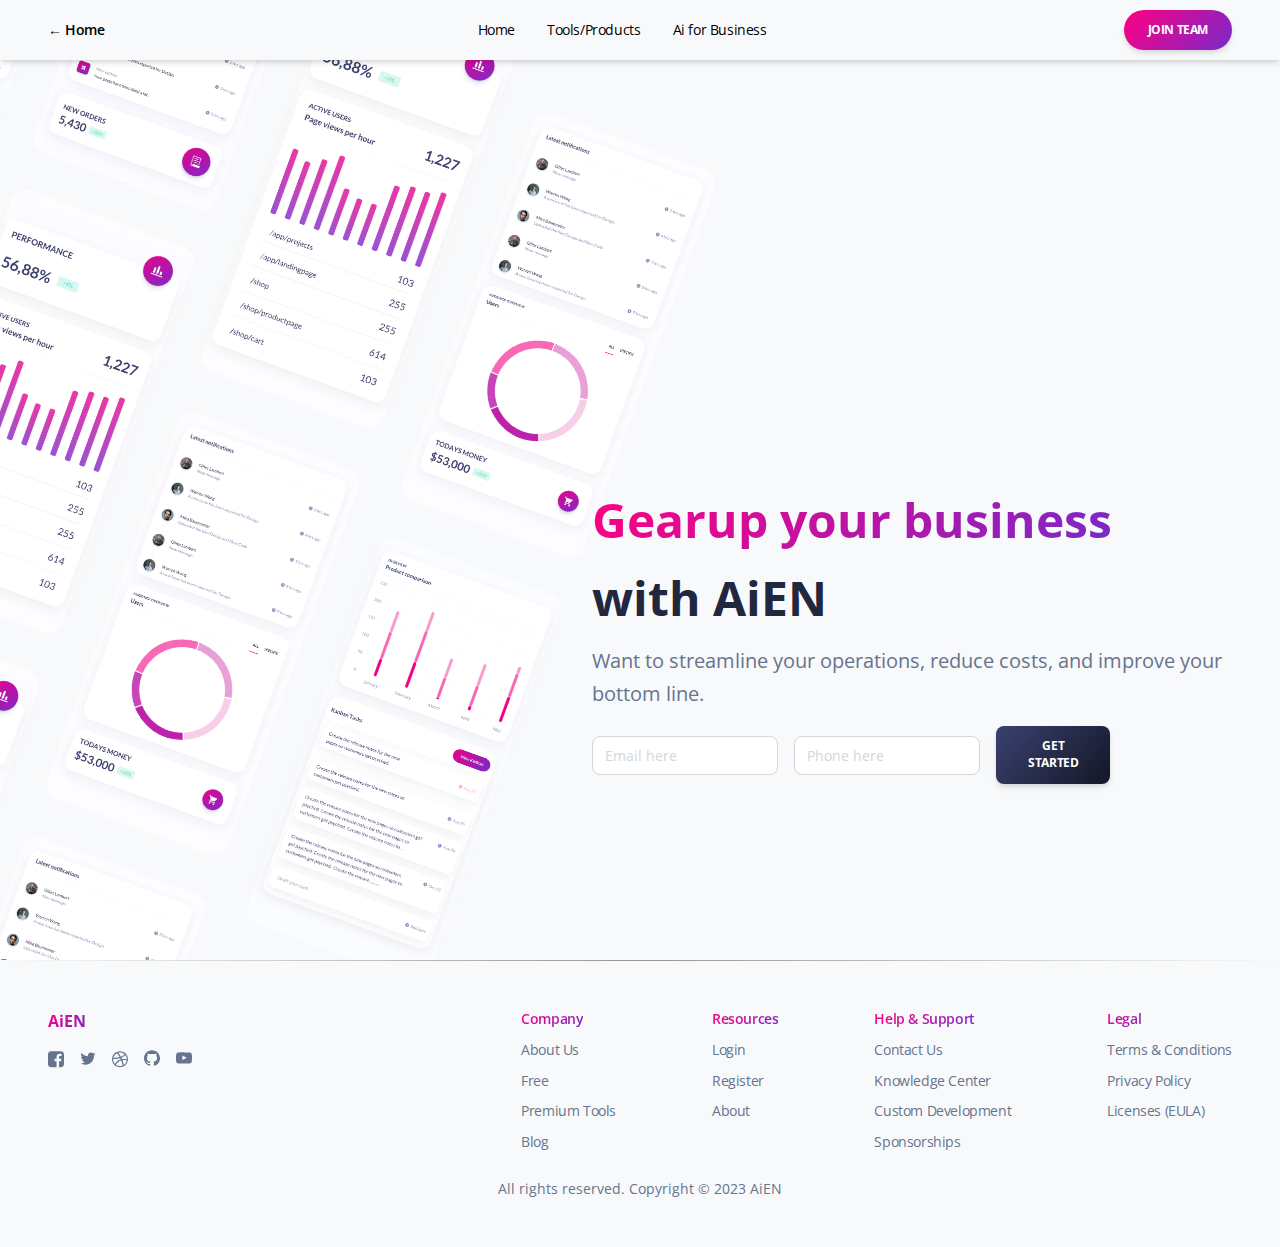
<file: business.html>
<!DOCTYPE html>
<html lang="en">
  <head>
    <title>Ai for Business - AiEN</title>
    <meta property="og:title" content="ComingSoon - Soft UI Pro" />
    <meta name="viewport" content="width=device-width, initial-scale=1.0" />
    <meta charset="utf-8" />
    <meta property="twitter:card" content="summary_large_image" />

    <!-- Favicons -->
    <link href="static/playground_assets/logo.ico" rel="icon">
    <link href="static/playground_assets/logo.ico" rel="apple-touch-icon">

    <style data-tag="reset-style-sheet">
      html {  line-height: 1.15;}body {  margin: 0;}* {  box-sizing: border-box;  border-width: 0;  border-style: solid;}p,li,ul,pre,div,h1,h2,h3,h4,h5,h6,figure,blockquote,figcaption {  margin: 0;  padding: 0;}button {  background-color: transparent;}button,input,optgroup,select,textarea {  font-family: inherit;  font-size: 100%;  line-height: 1.15;  margin: 0;}button,select {  text-transform: none;}button,[type="button"],[type="reset"],[type="submit"] {  -webkit-appearance: button;}button::-moz-focus-inner,[type="button"]::-moz-focus-inner,[type="reset"]::-moz-focus-inner,[type="submit"]::-moz-focus-inner {  border-style: none;  padding: 0;}button:-moz-focus,[type="button"]:-moz-focus,[type="reset"]:-moz-focus,[type="submit"]:-moz-focus {  outline: 1px dotted ButtonText;}a {  color: inherit;  text-decoration: inherit;}input {  padding: 2px 4px;}img {  display: block;}html { scroll-behavior: smooth  }
    </style>
    <style data-tag="default-style-sheet">
      html {
        font-family: Open Sans;
        font-size: 1rem;
      }

      body {
        font-weight: 400;
        font-style:normal;
        text-decoration: none;
        text-transform: none;
        letter-spacing: normal;
        line-height: 1.625;
        color: var(--dl-color-secondary-400);
        background-color: var(--dl-color-gray-white);

      }
    </style>
    <link
      rel="stylesheet"
      href="https://fonts.googleapis.com/css2?family=Open+Sans:ital,wght@0,300;0,400;0,600;0,700;0,800;1,300;1,400;1,600;1,700;1,800&amp;display=swap"
      data-tag="font"
    />
    <style>
      html * {
          -webkit-font-smoothing: antialiased;
      }
      input::placeholder, textarea::placeholder {
         color: #d2d6da;
      }
    </style>
    <link rel="stylesheet" href="static/style.css" />
  </head>
  <body>
    <div>
      <link href="static/profile.css" rel="stylesheet" />
      <link href="static/coming-soon.css" rel="stylesheet" />   

      <div class="coming-soon-container">
        <div class="header-full-header">
          <nav class="header-full-nav">
            <div class="header-full-container">
              <a href="index" class="header-full-navlink Large">
                ← Home
              </a>
              <div class="header-full-menu">
                <a href="index" class="header-full-navlink1 Large">Home</a>
                <a href="#" class="header-full-navlink2 Large">
                  Tools/Products
                </a>
                <a href="business" class="header-full-navlink3 Large">
                  Ai for Business
                </a>
              </div>
              <div class="header-full-container1">
                <div class="header-full-container2">
                  <div class="primary-pink-button-container">
                    <a href="join">
                    <button
                      class="primary-pink-button-button button ButtonSmall"
                    >
                      <span>Join  Team</span>
                    </button>
                    </a>
                  </div>
                </div>
                <img
                alt="image"
                src="static/playground_assets/blogo.png"
                class="header-full-icon"
              />
                <!--<svg viewBox="0 0 1024 1024" class="header-full-icon">
                  <path
                    d="M128 256h768v86h-768v-86zM128 554v-84h768v84h-768zM128 768v-86h768v86h-768z"
                  ></path>
                </svg>-->
              </div>
            </div>
          </nav>

        </div>

        <div class="coming-soon-container1">
          <div class="coming-soon-main">
            <div class="coming-soon-container2">
              <h1 class="coming-soon-text HeadingOne">Gearup your business</h1>
              <h1 class="coming-soon-text1">with AiEN</h1>
              <p class="coming-soon-text2 Lead">
                <span class="coming-soon-text3">
                  Want to streamline your operations, reduce costs, and improve 
                  your bottom line.
                </span>
              </p>
              <form  class="coming-soon-container3" action="mailto:mail@aien.tech" method="post" enctype="text/plain">
              <div class="coming-soon-container3">    
                  <input
                    type="text"
                    placeholder="Email here"
                    class="coming-soon-textinput Small input"
                    id="email"
                    name="email"
                  />
                  <input
                    type="text"
                    placeholder="Phone here"
                    class="coming-soon-textinput Small input"
                    id="phone"
                    name="phone"
                  />
                  
                  <div class="secondary-button-container">
                    <button class="secondary-button-button button ButtonSmall" type="submit">
                      <span>Get Started</span>
                    </button>
                  </div>
                   
              </div>
            </form>  
            </div>
            <div class="coming-soon-grid">
              <img
                alt="image"
                src="static/playground_assets/iphone-3-1000w.png"
                class="coming-soon-image"
              />
              <img
                alt="image"
                src="static/playground_assets/iphone-2-1000w.png"
                class="coming-soon-image01"
              />
              <img
                alt="image"
                src="static/playground_assets/iphone-4-1000w.png"
                class="coming-soon-image02"
              />
              <img
                alt="image"
                src="static/playground_assets/iphone-1-1000w.png"
                class="coming-soon-image03"
              />
              <img
                alt="image"
                src="static/playground_assets/iphone-2-1000w.png"
                class="coming-soon-image04"
              />
              <img
                alt="image"
                src="static/playground_assets/iphone-4-1000w.png"
                class="coming-soon-image05"
              />
              <img
                alt="image"
                src="static/playground_assets/iphone-1-1000w.png"
                class="coming-soon-image06"
              />
              <img
                alt="image"
                src="static/playground_assets/iphone-3-1000w.png"
                class="coming-soon-image07"
              />
              <img
                alt="image"
                src="static/playground_assets/iphone-2-1000w.png"
                class="coming-soon-image08"
              />
              <img
                alt="image"
                src="static/playground_assets/iphone-4-1000w.png"
                class="coming-soon-image09"
              />
              <img
                alt="image"
                src="static/playground_assets/iphone-1-1000w.png"
                class="coming-soon-image10"
              />
              <img
                alt="image"
                src="static/playground_assets/iphone-3-1000w.png"
                class="coming-soon-image11"
              />
              <img
                alt="image"
                src="static/playground_assets/iphone-4-1000w.png"
                class="coming-soon-image12"
              />
              <img
                alt="image"
                src="static/playground_assets/iphone-1-1000w.png"
                class="coming-soon-image13"
              />
              <img
                alt="image"
                src="static/playground_assets/iphone-3-1000w.png"
                class="coming-soon-image14"
              />
              <img
                alt="image"
                src="static/playground_assets/iphone-2-1000w.png"
                class="coming-soon-image15"
              />
            </div>
          </div>
        </div>
        <footer class="footer-gray-footer">
          <div class="footer-gray-divider"></div>
          <div class="footer-gray-container">
            <div class="footer-gray-container1">
              <div class="footer-gray-container2">
                <span class="footer-gray-text">AiEN</span>
                <div class="footer-gray-container3">
                  <a
                    href="#"
                    target="_blank"
                    rel="noreferrer noopener"
                    class="footer-gray-link"
                  >
                    <svg
                      viewBox="0 0 877.7142857142857 1024"
                      class="footer-gray-icon"
                    >
                      <path
                        d="M713.143 73.143c90.857 0 164.571 73.714 164.571 164.571v548.571c0 90.857-73.714 164.571-164.571 164.571h-107.429v-340h113.714l17.143-132.571h-130.857v-84.571c0-38.286 10.286-64 65.714-64l69.714-0.571v-118.286c-12-1.714-53.714-5.143-101.714-5.143-101.143 0-170.857 61.714-170.857 174.857v97.714h-114.286v132.571h114.286v340h-304c-90.857 0-164.571-73.714-164.571-164.571v-548.571c0-90.857 73.714-164.571 164.571-164.571h548.571z"
                      ></path>
                    </svg>
                  </a>
                  <svg
                    viewBox="0 0 950.8571428571428 1024"
                    class="footer-gray-icon02"
                  >
                    <path
                      d="M925.714 233.143c-25.143 36.571-56.571 69.143-92.571 95.429 0.571 8 0.571 16 0.571 24 0 244-185.714 525.143-525.143 525.143-104.571 0-201.714-30.286-283.429-82.857 14.857 1.714 29.143 2.286 44.571 2.286 86.286 0 165.714-29.143 229.143-78.857-81.143-1.714-149.143-54.857-172.571-128 11.429 1.714 22.857 2.857 34.857 2.857 16.571 0 33.143-2.286 48.571-6.286-84.571-17.143-148-91.429-148-181.143v-2.286c24.571 13.714 53.143 22.286 83.429 23.429-49.714-33.143-82.286-89.714-82.286-153.714 0-34.286 9.143-65.714 25.143-93.143 90.857 112 227.429 185.143 380.571 193.143-2.857-13.714-4.571-28-4.571-42.286 0-101.714 82.286-184.571 184.571-184.571 53.143 0 101.143 22.286 134.857 58.286 41.714-8 81.714-23.429 117.143-44.571-13.714 42.857-42.857 78.857-81.143 101.714 37.143-4 73.143-14.286 106.286-28.571z"
                    ></path></svg>
                  <svg
                    viewBox="0 0 877.7142857142857 1024"
                    class="footer-gray-icon04"
                  >
                    <path
                      d="M585.143 857.143c-5.714-33.143-27.429-147.429-80-284.571-0.571 0-1.714 0.571-2.286 0.571 0 0-222.286 77.714-294.286 234.286-3.429-2.857-8.571-6.286-8.571-6.286 65.143 53.143 148 85.714 238.857 85.714 52 0 101.143-10.857 146.286-29.714zM479.429 510.286c-9.143-21.143-19.429-42.286-30.286-63.429-193.143 57.714-378.286 53.143-384.571 53.143-0.571 4-0.571 8-0.571 12 0 96 36.571 184 96 250.286v0c102.286-182.286 304.571-247.429 304.571-247.429 5.143-1.714 10.286-2.857 14.857-4.571zM418.286 389.143c-65.143-115.429-134.286-209.143-139.429-216-104.571 49.143-182.286 145.714-206.857 261.714 9.714 0 166.286 1.714 346.286-45.714zM809.143 571.429c-8-2.286-112.571-35.429-233.714-16.571 49.143 135.429 69.143 245.714 73.143 268 84-56.571 143.429-146.857 160.571-251.429zM349.143 148c-0.571 0-0.571 0-1.143 0.571 0 0 0.571-0.571 1.143-0.571zM686.286 230.857c-65.714-58.286-152.571-93.714-247.429-93.714-30.286 0-60 4-88.571 10.857 5.714 7.429 76.571 100.571 140.571 218.286 141.143-52.571 194.286-133.714 195.429-135.429zM813.714 508c-1.143-88.571-32.571-170.286-85.143-234.286-1.143 1.143-61.143 88-209.143 148.571 8.571 17.714 17.143 36 25.143 54.286 2.857 6.286 5.143 13.143 8 19.429 129.143-16.571 256.571 11.429 261.143 12zM877.714 512c0 242.286-196.571 438.857-438.857 438.857s-438.857-196.571-438.857-438.857 196.571-438.857 438.857-438.857 438.857 196.571 438.857 438.857z"
                    ></path></svg>
                  <svg viewBox="0 0 1024 1024" class="footer-gray-icon06">
                    <path
                      d="M512.008 12.642c-282.738 0-512.008 229.218-512.008 511.998 0 226.214 146.704 418.132 350.136 485.836 25.586 4.738 34.992-11.11 34.992-24.632 0-12.204-0.48-52.542-0.696-95.324-142.448 30.976-172.504-60.41-172.504-60.41-23.282-59.176-56.848-74.916-56.848-74.916-46.452-31.778 3.51-31.124 3.51-31.124 51.4 3.61 78.476 52.766 78.476 52.766 45.672 78.27 119.776 55.64 149.004 42.558 4.588-33.086 17.852-55.68 32.506-68.464-113.73-12.942-233.276-56.85-233.276-253.032 0-55.898 20.004-101.574 52.76-137.428-5.316-12.9-22.854-64.972 4.952-135.5 0 0 43.006-13.752 140.84 52.49 40.836-11.348 84.636-17.036 128.154-17.234 43.502 0.198 87.336 5.886 128.256 17.234 97.734-66.244 140.656-52.49 140.656-52.49 27.872 70.528 10.35 122.6 5.036 135.5 32.82 35.856 52.694 81.532 52.694 137.428 0 196.654-119.778 239.95-233.79 252.624 18.364 15.89 34.724 47.046 34.724 94.812 0 68.508-0.596 123.644-0.596 140.508 0 13.628 9.222 29.594 35.172 24.566 203.322-67.776 349.842-259.626 349.842-485.768 0-282.78-229.234-511.998-511.992-511.998z"
                    ></path></svg>
                  <svg viewBox="0 0 1024 1024" class="footer-gray-icon08">
                    <path
                      d="M406.286 644.571l276.571-142.857-276.571-144.571v287.429zM512 152c215.429 0 358.286 10.286 358.286 10.286 20 2.286 64 2.286 102.857 43.429 0 0 31.429 30.857 40.571 101.714 10.857 82.857 10.286 165.714 10.286 165.714v77.714s0.571 82.857-10.286 165.714c-9.143 70.286-40.571 101.714-40.571 101.714-38.857 40.571-82.857 40.571-102.857 42.857 0 0-142.857 10.857-358.286 10.857v0c-266.286-2.286-348-10.286-348-10.286-22.857-4-74.286-2.857-113.143-43.429 0 0-31.429-31.429-40.571-101.714-10.857-82.857-10.286-165.714-10.286-165.714v-77.714s-0.571-82.857 10.286-165.714c9.143-70.857 40.571-101.714 40.571-101.714 38.857-41.143 82.857-41.143 102.857-43.429 0 0 142.857-10.286 358.286-10.286v0z"
                    ></path>
                  </svg>
                </div>
              </div>
              <div class="footer-gray-container4">
                <div class="footer-gray-container5">
                  <span class="footer-gray-text02 Large">Company</span>
                  <span class="footer-gray-text03 Large">About Us</span>
                  <span class="footer-gray-text04 Large">Free</span>
                  <span class="footer-gray-text05 Large">Premium Tools</span>
                  <span class="footer-gray-text06 Large">Blog</span>
                </div>
                <div class="footer-gray-container6">
                  <span class="footer-gray-text07 Large">Resources</span>
                  <span class="footer-gray-text08 Large">Login</span>
                  <span class="footer-gray-text09 Large">Register</span>
                  <span class="footer-gray-text10 Large">About</span>
                </div>
                <div class="footer-gray-container7">
                  <span class="footer-gray-text11 Large">
                    Help &amp; Support
                  </span>
                  <span class="footer-gray-text12 Large">Contact Us</span>
                  <span class="footer-gray-text13 Large">Knowledge Center</span>
                  <span class="footer-gray-text14 Large">
                    Custom Development
                  </span>
                  <span class="footer-gray-text15 Large">Sponsorships</span>
                </div>
                <div class="footer-gray-container8">
                  <span class="footer-gray-text16 Large">Legal</span>
                  <span class="footer-gray-text17 Large">
                    Terms &amp; Conditions
                  </span>
                  <span class="footer-gray-text18 Large">Privacy Policy</span>
                  <span class="footer-gray-text19 Large">Licenses (EULA)</span>
                </div>
              </div>
            </div>
            <span class="footer-gray-text20 Small">
              <span>
                All rights reserved. Copyright © 2023 AiEN
              </span>
            </span>
          </div>
        </footer>
      </div>
    </div>
  </body>
</html>
</file>
<file: static/style.css>
:root {
  --dl-color-blue-500: #17c1e8ff;
  --dl-color-gray-500: #595959;
  --dl-color-gray-700: #999999;
  --dl-color-gray-800: #D9D9D9;
  --dl-color-gray-900: #f8f9faff;
  --dl-color-pink-100: #eea9cdff;
  --dl-color-pink-200: #e293d3ff;
  --dl-color-pink-300: #e370abff;
  --dl-color-pink-500: #dd559bff;
  --dl-color-pink-700: #cb0c9fff;
  --dl-size-size-unit: 1rem;
  --dl-color-gray-black: #000000;
  --dl-color-gray-white: #FFFFFF;
  --dl-space-space-unit: 1rem;
  --dl-color-primary-100: #c172d5ff;
  --dl-color-primary-500: #ac43c7ff;
  --dl-color-primary-700: #9534adff;
  --dl-size-size-halfunit: 0.5rem;
  --dl-color-secondary-100: #d2d6daff;
  --dl-color-secondary-200: #8392abff;
  --dl-color-secondary-300: #808fbfff;
  --dl-color-secondary-400: #67748eff;
  --dl-color-secondary-500: #344767ff;
  --dl-color-secondary-600: #252f40ff;
  --dl-color-secondary-700: #20273fff;
  --dl-radius-radius-round: 50%;
  --dl-size-size-doubleunit: 2rem;
  --dl-size-size-tripleunit: 3rem;
  --dl-space-space-halfunit: 0.5rem;
  --dl-space-space-sixunits: 6rem;
  --dl-radius-radius-radius1: 1rem;
  --dl-radius-radius-radius5: 0.5rem;
  --dl-space-space-fourunits: 4rem;
  --dl-radius-radius-radius40: 40px;
  --dl-radius-radius-radius75: 0.75rem;
  --dl-size-size-unitandahalf: 1.5rem;
  --dl-space-space-doubleunit: 2rem;
  --dl-space-space-tripleunit: 3rem;
  --dl-space-space-twelveunits: 12rem;
  --dl-size-size-triplequarterunit: 0.75rem;
  --dl-space-space-unitandahalfunit: 1.5rem;
  --dl-space-space-triplequarterunit: 0.75rem;
}
.teleport-show {
  display: flex !important;
  transform: none !important;
}
.button {
  color: var(--dl-color-secondary-400);
  display: inline-block;
  padding: 0.5rem 1rem;
  font-family: Open Sans;
  border-color: var(--dl-color-secondary-400);
  border-width: 1px;
  border-radius: 4px;
  background-color: var(--dl-color-gray-white);
}
.list {
  width: 100%;
  margin: 1em 0px 1em 0px;
  display: block;
  padding: 0px 0px 0px 1.5rem;
  list-style-type: none;
  list-style-position: outside;
}
.list-item {
  display: list-item;
}
.textarea {
  color: var(--dl-color-secondary-400);
  cursor: auto;
  padding: 0.5rem;
  font-family: Open Sans;
  border-color: var(--dl-color-secondary-400);
  border-width: 1px;
  border-radius: 4px;
  background-color: var(--dl-color-gray-white);
}
.input {
  color: var(--dl-color-secondary-400);
  cursor: auto;
  padding: 0.5rem 1rem;
  font-family: Open Sans;
  border-color: var(--dl-color-secondary-400);
  border-width: 1px;
  border-radius: 4px;
  background-color: var(--dl-color-gray-white);
}
.Small {
  font-size: 0.875rem;
  font-family: Open Sans;
  font-weight: 400;
  line-height: 1.5;
  text-transform: none;
  text-decoration: none;
}
.Large {
  font-size: 0.875rem;
  font-family: Open Sans;
  font-weight: 400;
  letter-spacing: -0.025rem;
  text-transform: none;
  text-decoration: none;
}
.Medium {
  font-size: 1.125rem;
  font-family: Open Sans;
  font-weight: 400;
  line-height: 1.625;
  text-transform: none;
  text-decoration: none;
}
.Body {
  font-size: 1rem;
  font-family: Open Sans;
  font-weight: 400;
  line-height: 1.625;
  text-transform: none;
  text-decoration: none;
}
.HeadingOne {
  font-size: 2.25rem;
  font-family: Open Sans;
  font-weight: 700;
  line-height: 1.3;
  text-transform: none;
  text-decoration: none;
}
.HeadingTwo {
  font-size: 1.875rem;
  font-family: Open Sans;
  font-weight: 700;
  line-height: 1.375;
  text-transform: none;
  text-decoration: none;
}
.Lead {
  font-size: 1.25rem;
  font-family: Open Sans;
  font-weight: 400;
  line-height: 1.625;
  text-transform: none;
  text-decoration: none;
}
.HeadingThree {
  font-size: 1.25rem;
  font-family: Open Sans;
  font-weight: 600;
  line-height: 1.375;
  text-transform: none;
  text-decoration: none;
}
.Label {
  font-size: 0.75rem;
  font-family: Open Sans;
  font-weight: 700;
  line-height: 1.5;
  text-transform: none;
  text-decoration: none;
}
.ButtonSmall {
  font-size: 0.75rem;
  font-style: normal;
  font-family: Open Sans;
  font-weight: 700;
  line-height: 1.4;
  letter-spacing: -0.025rem;
  text-transform: uppercase;
}
</file>
<file: static/profile.css>
.primary-pink-button-container {
  display: flex;
  position: relative;
}
.primary-pink-button-button {
  color: var(--dl-color-gray-white);
  outline: none;
  background:  linear-gradient( 310deg ,#7928ca,#ff0080);
  box-shadow: 0 4px 7px -1px rgb(0 0 0 / 11%), 0 2px 4px -1px rgb(0 0 0 / 7%);
  transition: all .15s ease-in;
  padding-top: var(--dl-space-space-triplequarterunit);
  border-width: 0px;
  padding-left: var(--dl-space-space-unitandahalfunit);
  border-radius: 1.875rem;
  padding-right: var(--dl-space-space-unitandahalfunit);
  padding-bottom: var(--dl-space-space-triplequarterunit);
}
.primary-pink-button-button:hover {
  cursor: pointer;
  transform: scale(1.02);
}

.header-full-header {
  width: 100%;
  height: 60px;
  display: flex;
  z-index: 3;
  box-shadow: 0 .25rem .375rem -.0625rem hsla(0,0%,8%,.12),0 .125rem .25rem -.0625rem hsla(0,0%,8%,.07)!important;
  padding-left: var(--dl-space-space-unitandahalfunit);
  padding-right: var(--dl-space-space-unitandahalfunit);
  justify-content: center;
}
.header-full-nav {
  flex: 0 0 auto;
  color: var(--dl-color-secondary-600);
  width: 100%;
  display: flex;
  flex-wrap: wrap;
  max-width: 1320px;
  align-items: center;
  padding-top: var(--dl-space-space-halfunit);
  padding-left: var(--dl-space-space-unitandahalfunit);
  padding-right: var(--dl-space-space-unitandahalfunit);
  flex-direction: row;
  padding-bottom: var(--dl-space-space-halfunit);
  justify-content: space-between;
}
.header-full-container {
  color: var(--dl-color-gray-black);
  width: 100%;
  display: flex;
  align-items: center;
  flex-direction: row;
  justify-content: space-between;
}
.header-full-navlink {
  font-weight: 600;
  margin-right: var(--dl-space-space-unit);
  text-decoration: none;
}
.header-full-menu {
  flex: 0 0 auto;
  display: flex;
  align-items: flex-start;
  flex-direction: row;
}
.header-full-navlink1 {
  margin-top: var(--dl-space-space-halfunit);
  transition: 0.3s;
  margin-left: var(--dl-space-space-unit);
  margin-right: var(--dl-space-space-unit);
  margin-bottom: var(--dl-space-space-halfunit);
  text-decoration: none;
}
.header-full-navlink1:hover {
  color: var(--dl-color-gray-500);
}
.header-full-navlink2 {
  margin-top: var(--dl-space-space-halfunit);
  transition: 0.3s;
  margin-left: var(--dl-space-space-unit);
  margin-right: var(--dl-space-space-unit);
  margin-bottom: var(--dl-space-space-halfunit);
  text-decoration: none;
}
.header-full-navlink2:hover {
  color: var(--dl-color-gray-500);
}
.header-full-navlink3 {
  margin-top: var(--dl-space-space-halfunit);
  transition: 0.3s;
  margin-left: var(--dl-space-space-unit);
  margin-right: var(--dl-space-space-unit);
  margin-bottom: var(--dl-space-space-halfunit);
  text-decoration: none;
}
.header-full-navlink3:hover {
  color: var(--dl-color-gray-500);
}
.header-full-container1 {
  display: flex;
  align-items: center;
  flex-direction: row;
  justify-content: space-between;
}
.header-full-container2 {
  display: flex;
  align-items: center;
  flex-direction: row;
  justify-content: space-between;
}
.header-full-icon {
  width: 24px;
  height: 24px;
  display: none;
  margin-left: var(--dl-space-space-unit);
}
@media(max-width: 991px) {
  .header-full-nav {
    max-width: 960px;
  }
  .header-full-navlink {
    color: var(--dl-color-secondary-700);
  }
  .header-full-menu {
    display: none;
  }
  .header-full-icon {
    display: flex;
  }
}
@media(max-width: 479px) {
  .header-full-container2 {
    display: none;
  }
}

.outline-blue-button-container {
  display: flex;
  position: relative;
}
.outline-blue-button-button {
  color: var(--dl-color-blue-500);
  cursor: pointer;
  background: white;
  transition: all .15s ease-in;
  padding-top: var(--dl-space-space-halfunit);
  border-color: var(--dl-color-blue-500);
  border-width: 1px;
  padding-left: var(--dl-space-space-doubleunit);
  border-radius: var(--dl-radius-radius-radius5);
  padding-right: var(--dl-space-space-doubleunit);
  padding-bottom: var(--dl-space-space-halfunit);
  background-color: transparent;
}
.outline-blue-button-button:hover {
  transform: scale(1.02);
}

.next-button-container {
  display: flex;
  position: relative;
}
.next-button-button {
  color: var(--dl-color-blue-500);
  display: flex;
  align-items: center;
  padding-top: var(--dl-space-space-halfunit);
  border-width: 0px;
  padding-left: 0px;
  padding-right: 0px;
  flex-direction: row;
  padding-bottom: var(--dl-space-space-halfunit);
  background-color: transparent;
}
.next-button-text {
  font-size: 1.25rem;
  margin-right: var(--dl-space-space-halfunit);
}
.next-button-icon {
  fill: var(--dl-color-blue-500);
  width: var(--dl-size-size-unit);
  height: var(--dl-size-size-unit);
  transition: 0.3s;
}
.next-button-icon:hover {
  transform: translateX(5px);
}

.blog-card-container {
  flex: 1;
  width: 255px;
  margin: var(--dl-space-space-unit);
  display: flex;
  max-width: 300px;
  min-width: 200px;
  align-items: flex-start;
  flex-direction: column;
}
.blog-card-image {
  width: 100%;
  box-shadow: 0 0.25rem 0.375rem -0.0625rem hsl(0deg 0% 8% / 12%), 0 0.125rem 0.25rem -0.0625rem hsl(0deg 0% 8% / 7%);
  object-fit: cover;
  transition: 0.3s;
  border-radius: var(--dl-radius-radius-radius75);
}

.blog-card-text {
  color: var(--dl-color-secondary-500);
  font-size: 1.25rem;
  font-style: normal;
  margin-top: var(--dl-space-space-halfunit);
  font-weight: 600;
  margin-bottom: var(--dl-space-space-halfunit);
}

.primary-blue-button-container {
  display: flex;
  position: relative;
}
.primary-blue-button-button {
  color: var(--dl-color-gray-white);
  outline: none;
  background: linear-gradient(310deg,#2152ff,#21d4fd);
  box-shadow: 0 4px 7px -1px rgb(0 0 0 / 11%), 0 2px 4px -1px rgb(0 0 0 / 7%);
  transition: all .15s ease-in;
  padding-top: var(--dl-space-space-triplequarterunit);
  border-width: 0px;
  padding-left: var(--dl-space-space-unitandahalfunit);
  border-radius: 1.875rem;
  padding-right: var(--dl-space-space-unitandahalfunit);
  padding-bottom: var(--dl-space-space-triplequarterunit);
}
.primary-blue-button-button:hover {
  cursor: pointer;
  transform: scale(1.02);
}

.footer-footer {
  width: 100%;
  height: auto;
  display: flex;
  position: relative;
  align-items: center;
  flex-direction: column;
  background-image: linear-gradient(310deg,#141727,#3a416f);
}
.footer-container {
  color: var(--dl-color-gray-white);
  width: 100%;
  display: flex;
  padding: var(--dl-space-space-tripleunit);
  z-index: 1;
  max-width: 1320px;
  justify-content: space-between;
}
.footer-container1 {
  display: flex;
  align-items: flex-start;
  flex-direction: column;
}
.footer-text {
  font-weight: 700;
  margin-bottom: var(--dl-space-space-halfunit);
}
.footer-container2 {
  display: flex;
  justify-content: space-between;
}
.footer-container3 {
  flex: 0 0 auto;
  display: flex;
  align-items: flex-start;
  flex-direction: column;
}
.footer-text02 {
  font-weight: 700;
  margin-bottom: var(--dl-space-space-halfunit);
}
.footer-text03 {
  color: var(--dl-color-gray-800);
  transition: 0.3s;
  margin-bottom: var(--dl-space-space-halfunit);
}
.footer-text03:hover {
  color: var(--dl-color-gray-white);
}
.footer-text04 {
  color: var(--dl-color-gray-800);
  transition: 0.3s;
  margin-bottom: var(--dl-space-space-halfunit);
}
.footer-text04:hover {
  color: var(--dl-color-gray-white);
}
.footer-text05 {
  color: var(--dl-color-gray-800);
  transition: 0.3s;
  margin-bottom: var(--dl-space-space-halfunit);
}
.footer-text05:hover {
  color: var(--dl-color-gray-white);
}
.footer-container4 {
  flex: 0 0 auto;
  display: flex;
  align-items: flex-start;
  margin-left: var(--dl-space-space-sixunits);
  flex-direction: column;
}
.footer-text06 {
  font-weight: 700;
  margin-bottom: var(--dl-space-space-halfunit);
}
.footer-text07 {
  color: var(--dl-color-gray-800);
  transition: 0.3s;
  margin-bottom: var(--dl-space-space-halfunit);
}
.footer-text07:hover {
  color: var(--dl-color-gray-white);
}
.footer-text08 {
  color: var(--dl-color-gray-800);
  transition: 0.3s;
  margin-bottom: var(--dl-space-space-halfunit);
}
.footer-text08:hover {
  color: var(--dl-color-gray-white);
}
.footer-text09 {
  color: var(--dl-color-gray-800);
  transition: 0.3s;
  margin-bottom: var(--dl-space-space-halfunit);
}
.footer-text09:hover {
  color: var(--dl-color-gray-white);
}
.footer-container5 {
  flex: 0 0 auto;
  display: flex;
  align-items: flex-start;
  margin-left: var(--dl-space-space-sixunits);
  flex-direction: column;
}
.footer-text10 {
  font-weight: 700;
  margin-bottom: var(--dl-space-space-halfunit);
}
.footer-text11 {
  color: var(--dl-color-gray-800);
  transition: 0.3s;
  margin-bottom: var(--dl-space-space-halfunit);
}
.footer-text11:hover {
  color: var(--dl-color-gray-white);
}
.footer-text12 {
  color: var(--dl-color-gray-800);
  transition: 0.3s;
  margin-bottom: var(--dl-space-space-halfunit);
}
.footer-text12:hover {
  color: var(--dl-color-gray-white);
}
.footer-text13 {
  color: var(--dl-color-gray-800);
  transition: 0.3s;
  margin-bottom: var(--dl-space-space-halfunit);
}
.footer-text13:hover {
  color: var(--dl-color-gray-white);
}
.footer-image {
  top: 0px;
  left: auto;
  right: 0px;
  width: 100%;
  height: 100%;
  opacity: 0.7;
  position: absolute;
  object-fit: cover;
}
@media(max-width: 991px) {
  .footer-container {
    padding: var(--dl-space-space-doubleunit);
  }
}
@media(max-width: 767px) {
  .footer-container {
    flex-direction: column;
  }
  .footer-container1 {
    align-items: center;
    margin-bottom: var(--dl-space-space-doubleunit);
  }
  .footer-container4 {
    margin-left: var(--dl-space-space-doubleunit);
  }
  .footer-container5 {
    margin-left: var(--dl-space-space-doubleunit);
  }
}

.profile-container {
  width: 100%;
  height: auto;
  display: flex;
  min-height: 100vh;
  align-items: center;
  flex-direction: column;
  background-color: var(--dl-color-gray-900);
}
.profile-profile {
  flex: 0 0 auto;
  width: 100%;
  display: flex;
  max-width: 1320px;
  margin-top: var(--dl-space-space-sixunits);
  align-items: flex-start;
  padding-top: var(--dl-space-space-sixunits);
  padding-left: var(--dl-space-space-tripleunit);
  padding-right: var(--dl-space-space-tripleunit);
  flex-direction: row;
  padding-bottom: var(--dl-space-space-sixunits);
}
.profile-image {
  width: 200px;
  height: 200px;
  object-fit: cover;
  border-radius: var(--dl-radius-radius-radius75);
}
.profile-container01 {
  flex: 2;
  display: flex;
  align-items: flex-start;
  margin-left: var(--dl-space-space-sixunits);
  margin-right: var(--dl-space-space-sixunits);
  flex-direction: column;
}
.profile-container02 {
  width: 100%;
  display: flex;
  align-items: flex-start;
  margin-bottom: var(--dl-space-space-halfunit);
  flex-direction: row;
  justify-content: space-between;
}
.profile-text {
  color: var(--dl-color-secondary-700);
  font-size: 1.5rem;
  font-style: normal;
  margin-bottom: var(--dl-space-space-halfunit);
}
.profile-container03 {
  display: flex;
  align-items: flex-start;
  margin-bottom: var(--dl-space-space-unit);
  flex-direction: row;
}
.profile-text01 {
  margin-right: var(--dl-space-space-unit);
}
.profile-text02 {
  color: var(--dl-color-secondary-700);
  font-style: normal;
  font-weight: 600;
}
.profile-text04 {
  margin-right: var(--dl-space-space-unit);
}
.profile-text05 {
  color: var(--dl-color-secondary-700);
  font-style: normal;
  font-weight: 600;
}
.profile-text08 {
  color: var(--dl-color-secondary-700);
  font-style: normal;
  font-weight: 600;
}
.profile-blog-posts {
  flex: 0 0 auto;
  width: 100%;
  display: flex;
  max-width: 1320px;
  align-items: flex-start;
  padding-top: var(--dl-space-space-sixunits);
  padding-left: var(--dl-space-space-doubleunit);
  padding-right: var(--dl-space-space-doubleunit);
  flex-direction: column;
  padding-bottom: var(--dl-space-space-sixunits);
}
.profile-text11 {
  color: var(--dl-color-secondary-500);
  margin-left: var(--dl-space-space-unit);
  margin-right: var(--dl-space-space-unit);
}
.profile-container04 {
  width: 100%;
  display: flex;
  flex-wrap: wrap;
  align-items: stretch;
  flex-direction: row;
  justify-content: space-between;
}
.profile-container05 {
  flex: 1;
  margin: var(--dl-space-space-unit);
  display: flex;
  align-items: stretch;
  flex-direction: row;
  justify-content: flex-start;
}
.profile-card {
  flex: 1;
  width: 255px;
  display: flex;
  padding: var(--dl-space-space-unitandahalfunit);
  position: relative;
  align-items: flex-start;
  border-radius: var(--dl-radius-radius-radius1);
  flex-direction: column;
  background-size: cover;
  background-image: url("https://raw.githubusercontent.com/creativetimofficial/public-assets/master/soft-ui-design-system/assets/img/seaside.jpg");
}
.profile-container06 {
  display: flex;
  z-index: 2;
  align-items: flex-start;
  flex-direction: column;
}
.profile-text14 {
  color: var(--dl-color-gray-white);
  margin-top: var(--dl-space-space-halfunit);
  margin-bottom: var(--dl-space-space-halfunit);
}
.profile-text15 {
  color: var(--dl-color-gray-white);
  margin-top: var(--dl-space-space-unit);
  margin-bottom: var(--dl-space-space-unit);
}
.profile-text16 {
  display: inline;
  font-weight: 400;
  white-space: normal;
}
.profile-container07 {
  display: flex;
  position: relative;
}
.profile-button {
  color: var(--dl-color-blue-500);
  display: flex;
  padding-top: var(--dl-space-space-halfunit);
  border-width: 0px;
  padding-left: 0px;
  padding-right: 0px;
  flex-direction: row;
  padding-bottom: var(--dl-space-space-halfunit);
  background-color: transparent;
}
.profile-text17 {
  color: var(--dl-color-gray-white);
  margin-right: var(--dl-space-space-halfunit);
}
.profile-icon {
  fill: var(--dl-color-gray-white);
  width: 24px;
  height: 24px;
}
.profile-container08 {
  top: auto;
  flex: 0 0 auto;
  left: 0px;
  right: auto;
  width: 100%;
  border: 2px dashed rgba(120, 120, 120, 0.4);
  bottom: 0px;
  height: 100%;
  display: flex;
  position: absolute;
  margin-top: var(--dl-space-space-unit);
  align-items: flex-start;
  border-radius: var(--dl-radius-radius-radius1);
  flex-direction: column;
  background-color: rgba(0,0,0,.4);
}
.profile-contact {
  width: 100%;
  max-width: 1320px;
  padding-top: var(--dl-space-space-sixunits);
  padding-left: var(--dl-space-space-tripleunit);
  padding-right: var(--dl-space-space-tripleunit);
  padding-bottom: var(--dl-space-space-sixunits);
}
.profile-container09 {
  flex: 0 0 auto;
  width: 100%;
  display: flex;
  box-shadow: 0 20px 27px 0 rgb(0 0 0 / 5%);
  align-items: stretch;
  border-radius: var(--dl-radius-radius-radius1);
  flex-direction: row;
  background-color: var(--dl-color-gray-white);
}
.profile-form {
  flex: 5;
  display: flex;
  align-items: flex-start;
  padding-top: var(--dl-space-space-fourunits);
  padding-left: var(--dl-space-space-doubleunit);
  padding-right: var(--dl-space-space-doubleunit);
  flex-direction: column;
  padding-bottom: var(--dl-space-space-fourunits);
}
.profile-text18 {
  color: var(--dl-color-secondary-500);
  margin-bottom: var(--dl-space-space-unit);
}
.profile-text20 {
  margin-bottom: var(--dl-space-space-doubleunit);
}
.profile-form1 {
  flex: 1;
  width: 100%;
  display: flex;
  flex-direction: column;
}
.profile-text21 {
  color: var(--dl-color-secondary-500);
  margin-top: var(--dl-space-space-unit);
  margin-bottom: var(--dl-space-space-halfunit);
}
.profile-textinput {
  width: 100%;
  height: 40px;
  transition: 0.3s;
  padding-top: var(--dl-space-space-halfunit);
  border-color: var(--dl-color-secondary-100);
  padding-left: var(--dl-space-space-triplequarterunit);
  border-radius: var(--dl-radius-radius-radius5);
  padding-right: var(--dl-space-space-triplequarterunit);
  padding-bottom: var(--dl-space-space-halfunit);
}
.profile-textinput:focus {
  outline: 0;
  box-shadow: 0 0 0 2px #e9aede;
  border-color: var(--dl-color-pink-200);
}
.profile-text22 {
  color: var(--dl-color-secondary-500);
  margin-top: var(--dl-space-space-unit);
  margin-bottom: var(--dl-space-space-halfunit);
}
.profile-textinput1 {
  width: 100%;
  height: 40px;
  transition: 0.3s;
  padding-top: var(--dl-space-space-halfunit);
  border-color: var(--dl-color-secondary-100);
  padding-left: var(--dl-space-space-triplequarterunit);
  border-radius: var(--dl-radius-radius-radius5);
  padding-right: var(--dl-space-space-triplequarterunit);
  padding-bottom: var(--dl-space-space-halfunit);
}
.profile-textinput1:focus {
  outline: 0;
  box-shadow: 0 0 0 2px #e9aede;
  border-color: var(--dl-color-pink-200);
}
.profile-text23 {
  color: var(--dl-color-secondary-500);
  margin-top: var(--dl-space-space-unit);
  margin-bottom: var(--dl-space-space-halfunit);
}
.profile-textarea {
  width: 100%;
  transition: 0.3s;
  padding-top: var(--dl-space-space-halfunit);
  border-color: var(--dl-color-secondary-100);
  padding-left: var(--dl-space-space-triplequarterunit);
  border-radius: var(--dl-radius-radius-radius5);
  padding-right: var(--dl-space-space-triplequarterunit);
  padding-bottom: var(--dl-space-space-halfunit);
}
.profile-textarea:focus {
  outline: 0;
  box-shadow: 0 0 0 2px #e9aede;
  border-color: var(--dl-color-pink-200);
}
.profile-container10 {
  display: flex;
  align-self: flex-end;
  margin-top: var(--dl-space-space-unit);
  align-items: flex-start;
  flex-direction: column;
}
.profile-container11 {
  display: flex;
}
.profile-info {
  flex: 4;
  color: var(--dl-color-gray-white);
  display: flex;
  overflow: hidden;
  position: relative;
  align-items: center;
  padding-left: var(--dl-space-space-sixunits);
  border-radius: 0px;
  flex-direction: column;
  background-size: cover;
  justify-content: center;
  background-image: url("public/playground_assets/curved5-1400w.jpg");
  border-top-right-radius: var(--dl-radius-radius-radius1);
  border-bottom-right-radius: var(--dl-radius-radius-radius1);
}
.profile-container12 {
  display: flex;
  padding: var(--dl-space-space-fourunits);
  z-index: 1;
  align-items: flex-start;
  flex-direction: column;
}
.profile-text27 {
  opacity: 0.8;
}
.profile-container13 {
  flex: 0 0 auto;
  width: 100%;
  display: flex;
  margin-top: var(--dl-space-space-doubleunit);
  align-items: flex-start;
  margin-bottom: var(--dl-space-space-doubleunit);
  flex-direction: column;
}
.profile-container14 {
  display: flex;
  margin-top: var(--dl-space-space-unit);
  align-items: flex-start;
  margin-bottom: var(--dl-space-space-unit);
  flex-direction: row;
}
.profile-icon02 {
  fill: var(--dl-color-gray-white);
  width: 24px;
  height: 24px;
  margin-right: var(--dl-space-space-unit);
}
.profile-link {
  opacity: 0.8;
  text-decoration: none;
}
.profile-container15 {
  display: flex;
  margin-top: var(--dl-space-space-unit);
  align-items: flex-start;
  margin-bottom: var(--dl-space-space-unit);
  flex-direction: row;
}
.profile-icon04 {
  fill: var(--dl-color-gray-white);
  width: 24px;
  height: 24px;
  margin-right: var(--dl-space-space-unit);
}
.profile-link1 {
  opacity: 0.8;
  text-decoration: none;
}
.profile-container16 {
  display: flex;
  margin-top: var(--dl-space-space-unit);
  align-items: flex-start;
  margin-bottom: var(--dl-space-space-unit);
  flex-direction: row;
}
.profile-icon06 {
  fill: var(--dl-color-gray-white);
  width: 24px;
  height: 24px;
  margin-right: var(--dl-space-space-unit);
}
.profile-text28 {
  opacity: 0.8;
}
.profile-container17 {
  flex: 0 0 auto;
  width: 200px;
  display: flex;
  align-items: flex-start;
  flex-direction: row;
}
.profile-icon08 {
  fill: var(--dl-color-gray-white);
  width: 24px;
  height: 24px;
  margin-right: var(--dl-space-space-doubleunit);
}
.profile-icon10 {
  fill: var(--dl-color-gray-white);
  width: 24px;
  height: 24px;
  margin-right: var(--dl-space-space-doubleunit);
}
.profile-icon12 {
  fill: var(--dl-color-gray-white);
  width: 24px;
  height: 24px;
  margin-right: var(--dl-space-space-doubleunit);
}
.profile-icon14 {
  fill: var(--dl-color-gray-white);
  width: 24px;
  height: 24px;
  margin-right: var(--dl-space-space-doubleunit);
}
.profile-image1 {
  top: 0px;
  left: -1px;
  right: auto;
  width: 100px;
  z-index: 2;
  position: absolute;
  object-fit: cover;
}
.profile-container18 {
  top: auto;
  left: auto;
  right: 0px;
  width: 100%;
  bottom: 0px;
  height: 100%;
  opacity: 0.9;
  position: absolute;
  background-image: linear-gradient(310deg,#2152ff,#21d4fd);
}
@media(max-width: 991px) {
  .profile-container01 {
    margin-left: var(--dl-space-space-tripleunit);
    margin-right: var(--dl-space-space-tripleunit);
  }
  .profile-container05 {
    width: 100%;
  }
  .profile-card {
    width: 100%;
  }
  .profile-container09 {
    flex-direction: column;
  }
  .profile-info {
    padding-left: 0px;
    border-top-right-radius: 0;
    border-bottom-left-radius: var(--dl-radius-radius-radius1);
  }
  .profile-image1 {
    display: none;
  }
}
@media(max-width: 767px) {
  .profile-profile {
    padding-top: var(--dl-space-space-fourunits);
    padding-left: var(--dl-space-space-doubleunit);
    padding-right: var(--dl-space-space-doubleunit);
    flex-direction: column;
    padding-bottom: var(--dl-space-space-fourunits);
  }
  .profile-container01 {
    margin-left: 0px;
    margin-right: 0px;
  }
  .profile-container02 {
    margin-top: var(--dl-space-space-unit);
    margin-bottom: var(--dl-space-space-unit);
  }
  .profile-text {
    margin-top: var(--dl-space-space-unit);
  }
  .profile-blog-posts {
    padding-top: var(--dl-space-space-doubleunit);
    padding-left: var(--dl-space-space-doubleunit);
    padding-right: var(--dl-space-space-doubleunit);
    padding-bottom: var(--dl-space-space-doubleunit);
  }
  .profile-container05 {
    margin-top: var(--dl-space-space-doubleunit);
  }
  .profile-contact {
    padding-top: var(--dl-space-space-doubleunit);
    padding-left: var(--dl-space-space-doubleunit);
    padding-right: var(--dl-space-space-doubleunit);
    padding-bottom: var(--dl-space-space-doubleunit);
  }
  .profile-form {
    padding-top: var(--dl-space-space-doubleunit);
  }
}
</file>
<file: static/coming-soon.css>
.primary-pink-button-container {
  display: flex;
  position: relative;
}
.primary-pink-button-button {
  color: var(--dl-color-gray-white);
  outline: none;
  background:  linear-gradient( 310deg ,#7928ca,#ff0080);
  box-shadow: 0 4px 7px -1px rgb(0 0 0 / 11%), 0 2px 4px -1px rgb(0 0 0 / 7%);
  transition: all .15s ease-in;
  padding-top: var(--dl-space-space-triplequarterunit);
  border-width: 0px;
  padding-left: var(--dl-space-space-unitandahalfunit);
  border-radius: 1.875rem;
  padding-right: var(--dl-space-space-unitandahalfunit);
  padding-bottom: var(--dl-space-space-triplequarterunit);
}
.primary-pink-button-button:hover {
  cursor: pointer;
  transform: scale(1.02);
}

.header-header {
  top: 0px;
  left: auto;
  right: auto;
  width: 100%;
  bottom: auto;
  display: flex;
  z-index: 3;
  position: fixed;
  max-width: 1320px;
  padding-left: var(--dl-space-space-unitandahalfunit);
  padding-right: var(--dl-space-space-unitandahalfunit);
  justify-content: center;
}
.header-nav {
  flex: 0 0 auto;
  color: var(--dl-color-secondary-600);
  width: 100%;
  height: 60px;
  display: flex;
  flex-wrap: wrap;
  box-shadow: 0 .25rem .375rem -.0625rem hsla(0,0%,8%,.12),0 .125rem .25rem -.0625rem hsla(0,0%,8%,.07)!important;
  margin-top: var(--dl-space-space-unit);
  align-items: center;
  padding-top: var(--dl-space-space-halfunit);
  padding-left: var(--dl-space-space-unitandahalfunit);
  border-radius: var(--dl-radius-radius-radius40);
  padding-right: var(--dl-space-space-unitandahalfunit);
  flex-direction: row;
  padding-bottom: var(--dl-space-space-halfunit);
  backdrop-filter: saturate(200%) blur(30px);
  justify-content: space-between;
  background-color: hsla(0,0%,100%,.8)!important;
}
.header-container {
  color: var(--dl-color-gray-black);
  width: 100%;
  display: flex;
  align-items: center;
  flex-direction: row;
  justify-content: space-between;
}
.header-navlink {
  color: var(--dl-color-secondary-700);
  font-weight: 600;
  margin-left: var(--dl-space-space-unit);
  margin-right: var(--dl-space-space-unit);
  text-decoration: none;
}
.header-menu {
  flex: 0 0 auto;
  display: flex;
  align-items: flex-start;
  flex-direction: row;
}
.header-navlink1 {
  margin-top: var(--dl-space-space-halfunit);
  transition: 0.3s;
  margin-left: var(--dl-space-space-unit);
  margin-right: var(--dl-space-space-unit);
  margin-bottom: var(--dl-space-space-halfunit);
  text-decoration: none;
}
.header-navlink1:hover {
  color: var(--dl-color-gray-500);
}
.header-navlink2 {
  margin-top: var(--dl-space-space-halfunit);
  transition: 0.3s;
  margin-left: var(--dl-space-space-unit);
  margin-right: var(--dl-space-space-unit);
  margin-bottom: var(--dl-space-space-halfunit);
  text-decoration: none;
}
.header-navlink2:hover {
  color: var(--dl-color-gray-500);
}
.header-navlink3 {
  margin-top: var(--dl-space-space-halfunit);
  transition: 0.3s;
  margin-left: var(--dl-space-space-unit);
  margin-right: var(--dl-space-space-unit);
  margin-bottom: var(--dl-space-space-halfunit);
  text-decoration: none;
}
.header-navlink3:hover {
  color: var(--dl-color-gray-500);
}
.header-container1 {
  display: flex;
  align-items: center;
  flex-direction: row;
  justify-content: space-between;
}
.header-container2 {
  display: flex;
  align-items: center;
  flex-direction: row;
  justify-content: space-between;
}
.header-burger-menu {
  display: none;
  align-items: center;
  flex-direction: row;
  justify-content: space-between;
}
.header-icon {
  width: 24px;
  height: 24px;
  margin-left: var(--dl-space-space-unit);
}
.header-mobile-menu {
  top: 0px;
  flex: 0 0 auto;
  left: 0px;
  width: 100%;
  height: 100vh;
  display: none;
  padding: var(--dl-space-space-unitandahalfunit);
  z-index: 100;
  position: absolute;
  align-items: flex-start;
  flex-direction: column;
  background-color: var(--dl-color-gray-white);
}
.header-top {
  flex: 0 0 auto;
  width: 100%;
  display: flex;
  padding: var(--dl-space-space-unit);
  align-items: center;
  flex-direction: row;
  justify-content: space-between;
}
.header-navlink4 {
  color: var(--dl-color-secondary-700);
  font-weight: 600;
  text-decoration: none;
}
.header-close-menu {
  flex: 0 0 auto;
  display: flex;
  align-items: flex-start;
  flex-direction: column;
}
.header-icon2 {
  width: 24px;
  height: 24px;
}
.header-mid {
  flex: 0 0 auto;
  width: 100%;
  display: flex;
  align-items: flex-start;
  padding-left: var(--dl-space-space-unit);
  padding-right: var(--dl-space-space-unit);
  flex-direction: column;
}
.header-menu1 {
  flex: 0 0 auto;
  display: flex;
  align-items: flex-start;
  margin-bottom: var(--dl-space-space-unit);
  flex-direction: column;
}
.header-navlink5 {
  transition: 0.3s;
  margin-bottom: var(--dl-space-space-halfunit);
  text-decoration: none;
}
.header-navlink5:hover {
  color: var(--dl-color-gray-500);
}
.header-navlink6 {
  transition: 0.3s;
  margin-bottom: var(--dl-space-space-halfunit);
  text-decoration: none;
}
.header-navlink6:hover {
  color: var(--dl-color-gray-500);
}
.header-navlink7 {
  transition: 0.3s;
  text-decoration: none;
}
.header-navlink7:hover {
  color: var(--dl-color-gray-500);
}
.header-bot {
  flex: 0 0 auto;
  display: flex;
  margin-top: auto;
  flex-direction: column;
}
@media(max-width: 991px) {
  .header-nav {
    max-width: 960px;
  }
  .header-menu {
    display: none;
  }
}
@media(max-width: 767px) {
  .header-burger-menu {
    display: flex;
  }
}
@media(max-width: 479px) {
  .header-container2 {
    display: none;
  }
}

.secondary-button-container {
  display: flex;
  position: relative;
  align-items: flex-start;
  flex-direction: column;
}
.secondary-button-button {
  color: var(--dl-color-gray-white);
  outline: none;
  background: linear-gradient(310deg,#141727,#3a416f);
  box-shadow: 0 4px 7px -1px rgb(0 0 0 / 11%), 0 2px 4px -1px rgb(0 0 0 / 7%);
  transition: all .15s ease-in;
  padding-top: var(--dl-space-space-triplequarterunit);
  border-width: 0px;
  padding-left: var(--dl-space-space-doubleunit);
  border-radius: var(--dl-radius-radius-radius5);
  padding-right: var(--dl-space-space-doubleunit);
  padding-bottom: var(--dl-space-space-triplequarterunit);
}
.secondary-button-button:hover {
  cursor: pointer;
  transform: scale(1.02);
}

.footer-gray-footer {
  width: 100%;
  height: auto;
  display: flex;
  position: relative;
  align-items: center;
  flex-direction: column;
  background-color: var(--dl-color-gray-900);
}
.footer-gray-divider {
  top: 0px;
  flex: 0 0 auto;
  left: 0px;
  right: auto;
  width: 100%;
  bottom: auto;
  height: 1px;
  display: flex;
  position: absolute;
  align-items: flex-start;
  flex-direction: row;
  background-image: linear-gradient(90deg,transparent,rgba(0,0,0,.4),transparent);
}
.footer-gray-container {
  width: 100%;
  display: flex;
  padding: var(--dl-space-space-tripleunit);
  z-index: 1;
  position: relative;
  max-width: 1320px;
  align-items: center;
  flex-direction: column;
  justify-content: space-between;
}
.footer-gray-container1 {
  width: 100%;
  display: flex;
  flex-direction: row;
  justify-content: space-between;
}
.footer-gray-container2 {
  display: flex;
  align-items: flex-start;
  flex-direction: column;
}
.footer-gray-text {
  font-weight: 700;
  margin-bottom: var(--dl-space-space-unit);
  background-image: linear-gradient(310deg,#7928ca,#ff0080);
  -webkit-background-clip: text;
  -webkit-text-fill-color: transparent;
}
.footer-gray-text01 {
  font-weight: 700;
  margin-bottom: var(--dl-space-space-halfunit);
}
.footer-gray-container3 {
  flex: 0 0 auto;
  width: 100%;
  display: flex;
  align-items: flex-start;
  flex-direction: row;
}
.footer-gray-link {
  display: contents;
}
.footer-gray-icon {
  fill: var(--dl-color-secondary-400);
  width: 16px;
  margin-right: var(--dl-space-space-unit);
  text-decoration: none;
}
.footer-gray-icon02 {
  fill: var(--dl-color-secondary-400);
  width: 16px;
  margin-right: var(--dl-space-space-unit);
}
.footer-gray-icon04 {
  fill: var(--dl-color-secondary-400);
  width: 16px;
  margin-right: var(--dl-space-space-unit);
}
.footer-gray-icon06 {
  fill: var(--dl-color-secondary-400);
  width: 16px;
  margin-right: var(--dl-space-space-unit);
}
.footer-gray-icon08 {
  fill: var(--dl-color-secondary-400);
  width: 16px;
  margin-right: var(--dl-space-space-unit);
}
.footer-gray-container4 {
  display: flex;
  justify-content: space-between;
}
.footer-gray-container5 {
  flex: 0 0 auto;
  display: flex;
  align-items: flex-start;
  flex-direction: column;
}
.footer-gray-text02 {
  font-weight: 600;
  margin-bottom: var(--dl-space-space-halfunit);
  background-image: linear-gradient(310deg,#7928ca,#ff0080);
  -webkit-background-clip: text;
  -webkit-text-fill-color: transparent;
}
.footer-gray-text03 {
  margin-bottom: var(--dl-space-space-halfunit);
}
.footer-gray-text04 {
  margin-bottom: var(--dl-space-space-halfunit);
}
.footer-gray-text05 {
  margin-bottom: var(--dl-space-space-halfunit);
}
.footer-gray-text06 {
  margin-bottom: var(--dl-space-space-halfunit);
}
.footer-gray-container6 {
  flex: 0 0 auto;
  display: flex;
  align-items: flex-start;
  margin-left: var(--dl-space-space-sixunits);
  flex-direction: column;
}
.footer-gray-text07 {
  font-weight: 600;
  margin-bottom: var(--dl-space-space-halfunit);
  background-image: linear-gradient(310deg,#7928ca,#ff0080);
  -webkit-background-clip: text;
  -webkit-text-fill-color: transparent;
}
.footer-gray-text08 {
  margin-bottom: var(--dl-space-space-halfunit);
}
.footer-gray-text09 {
  margin-bottom: var(--dl-space-space-halfunit);
}
.footer-gray-text10 {
  margin-bottom: var(--dl-space-space-halfunit);
}
.footer-gray-container7 {
  flex: 0 0 auto;
  display: flex;
  align-items: flex-start;
  margin-left: var(--dl-space-space-sixunits);
  flex-direction: column;
}
.footer-gray-text11 {
  font-weight: 600;
  margin-bottom: var(--dl-space-space-halfunit);
  background-image: linear-gradient(310deg,#7928ca,#ff0080);
  -webkit-background-clip: text;
  -webkit-text-fill-color: transparent;
}
.footer-gray-text12 {
  margin-bottom: var(--dl-space-space-halfunit);
}
.footer-gray-text13 {
  margin-bottom: var(--dl-space-space-halfunit);
}
.footer-gray-text14 {
  margin-bottom: var(--dl-space-space-halfunit);
}
.footer-gray-text15 {
  margin-bottom: var(--dl-space-space-halfunit);
}
.footer-gray-container8 {
  flex: 0 0 auto;
  display: flex;
  align-items: flex-start;
  margin-left: var(--dl-space-space-sixunits);
  flex-direction: column;
}
.footer-gray-text16 {
  font-weight: 600;
  margin-bottom: var(--dl-space-space-halfunit);
  background-image: linear-gradient(310deg,#7928ca,#ff0080);
  -webkit-background-clip: text;
  -webkit-text-fill-color: transparent;
}
.footer-gray-text17 {
  margin-bottom: var(--dl-space-space-halfunit);
}
.footer-gray-text18 {
  margin-bottom: var(--dl-space-space-halfunit);
}
.footer-gray-text19 {
  margin-bottom: var(--dl-space-space-halfunit);
}
.footer-gray-text20 {
  margin-top: var(--dl-space-space-unit);
  transition: 0.3s;
}

.footer-gray-text22 {
  color: var(--dl-color-secondary-500);
}
@media(max-width: 991px) {
  .footer-gray-container {
    padding: var(--dl-space-space-doubleunit);
  }
  .footer-gray-container6 {
    margin-left: var(--dl-space-space-tripleunit);
  }
  .footer-gray-container7 {
    margin-left: var(--dl-space-space-tripleunit);
  }
  .footer-gray-container8 {
    margin-left: var(--dl-space-space-tripleunit);
  }
}
@media(max-width: 767px) {
  .footer-gray-container1 {
    flex-direction: column;
  }
  .footer-gray-container2 {
    margin-bottom: var(--dl-space-space-doubleunit);
  }
  .footer-gray-container4 {
    flex-wrap: wrap;
  }
  .footer-gray-container5 {
    width: 50%;
    margin-left: 0px;
  }
  .footer-gray-container6 {
    width: 50%;
    margin-left: 0px;
  }
  .footer-gray-container7 {
    width: 50%;
    margin-left: 0px;
  }
  .footer-gray-container8 {
    width: 50%;
    margin-left: 0px;
  }
}

.coming-soon-container {
  width: 100%;
  height: auto;
  display: flex;
  min-height: 100vh;
  align-items: center;
  flex-direction: column;
  justify-content: flex-start;
  background-color: var(--dl-color-gray-900);
}
.coming-soon-container1 {
  width: 100%;
  height: 100vh;
  display: flex;
  overflow: hidden;
  align-items: center;
  flex-direction: column;
  padding-bottom: var(--dl-space-space-sixunits);
}
.coming-soon-main {
  flex: 0 0 auto;
  width: 100%;
  height: 100%;
  display: flex;
  z-index: 0;
  position: relative;
  max-width: 1320px;
  margin-top: var(--dl-space-space-fourunits);
  align-items: center;
  margin-bottom: var(--dl-space-space-fourunits);
  flex-direction: row;
  justify-content: flex-end;
}
.coming-soon-container2 {
  flex: 0 0 auto;
  width: 50%;
  display: flex;
  z-index: 2;
  align-self: flex-end;
  margin-top: var(--dl-space-space-sixunits);
  align-items: flex-start;
  margin-left: var(--dl-space-space-tripleunit);
  padding-top: var(--dl-space-space-tripleunit);
  margin-right: var(--dl-space-space-tripleunit);
  margin-bottom: var(--dl-space-space-sixunits);
  flex-direction: column;
  padding-bottom: var(--dl-space-space-tripleunit);
}
.coming-soon-text {
  font-size: 3rem;
  margin-bottom: var(--dl-space-space-halfunit);
  background-image: linear-gradient(310deg,#7928ca,#ff0080);
  -webkit-background-clip: text;
  -webkit-text-fill-color: transparent;
}
.coming-soon-text1 {
  color: var(--dl-color-secondary-700);
  font-size: 3rem;
  margin-bottom: var(--dl-space-space-halfunit);
}
.coming-soon-text2 {
  margin-bottom: var(--dl-space-space-unit);
}
.coming-soon-text3 {
  color: rgb(103, 116, 142);
  display: inline;
  font-weight: 400;
  white-space: normal;
}
.coming-soon-container3 {
  flex: 0 0 auto;
  width: 90%;
  display: flex;
  align-items: center;
  flex-direction: row;
  justify-content: space-between;
}
.coming-soon-textinput {
  width: 100%;
  transition: 0.3s;
  padding-top: var(--dl-space-space-halfunit);
  border-color: var(--dl-color-secondary-100);
  margin-right: var(--dl-space-space-unit);
  padding-left: var(--dl-space-space-triplequarterunit);
  border-radius: var(--dl-radius-radius-radius5);
  padding-right: var(--dl-space-space-triplequarterunit);
  padding-bottom: var(--dl-space-space-halfunit);
}
.coming-soon-textinput:focus {
  outline: 0;
  box-shadow: 0 0 0 2px #e9aede;
  border-color: var(--dl-color-pink-200);
}
.coming-soon-grid {
  top: -20%;
  left: -35%;
  width: 70%;
  display: grid;
  grid-gap: var(--dl-space-space-doubleunit);
  position: absolute;
  transform: rotate(20deg);
  grid-template-columns: 1fr 1fr 1fr 1fr;
}
.coming-soon-image {
  width: 100%;
}
.coming-soon-image01 {
  width: 100%;
  margin-top: -200px;
}
.coming-soon-image02 {
  width: 100%;
  margin-top: -50px;
}
.coming-soon-image03 {
  width: 100%;
}
.coming-soon-image04 {
  width: 100%;
}
.coming-soon-image05 {
  width: 100%;
  margin-top: -200px;
}
.coming-soon-image06 {
  width: 100%;
  margin-top: -50px;
}
.coming-soon-image07 {
  width: 100%;
}
.coming-soon-image08 {
  width: 100%;
}
.coming-soon-image09 {
  width: 100%;
  margin-top: -200px;
}
.coming-soon-image10 {
  width: 100%;
  margin-top: -50px;
}
.coming-soon-image11 {
  width: 100%;
}
.coming-soon-image12 {
  width: 100%;
}
.coming-soon-image13 {
  width: 100%;
  margin-top: -200px;
}
.coming-soon-image14 {
  width: 100%;
}
.coming-soon-image15 {
  width: 100%;
}
@media(max-width: 991px) {
  .coming-soon-container1 {
    background-size: auto;
  }
  .coming-soon-main {
    justify-content: flex-start;
  }
  .coming-soon-container2 {
    width: 70%;
    align-self: flex-start;
    margin-top: 0px;
    margin-left: 0px;
    margin-right: 0px;
    padding-left: var(--dl-space-space-tripleunit);
    margin-bottom: 0px;
    padding-right: var(--dl-space-space-tripleunit);
  }
  .coming-soon-grid {
    top: 40%;
    left: auto;
    right: -6rem;
    bottom: -6rem;
  }
  .coming-soon-image {
    width: 120px;
  }
  .coming-soon-image01 {
    width: 120px;
  }
  .coming-soon-image02 {
    width: 120px;
  }
  .coming-soon-image03 {
    width: 120px;
  }
  .coming-soon-image04 {
    width: 120px;
  }
  .coming-soon-image05 {
    width: 120px;
  }
  .coming-soon-image06 {
    width: 120px;
  }
  .coming-soon-image07 {
    width: 120px;
  }
  .coming-soon-image08 {
    width: 120px;
  }
  .coming-soon-image09 {
    width: 120px;
  }
  .coming-soon-image10 {
    width: 120px;
  }
  .coming-soon-image11 {
    width: 120px;
  }
  .coming-soon-image12 {
    width: 120px;
  }
  .coming-soon-image13 {
    width: 120px;
  }
  .coming-soon-image14 {
    width: 120px;
    margin-top: -50px;
  }
  .coming-soon-image15 {
    width: 120px;
  }
}
@media(max-width: 767px) {
  .coming-soon-container2 {
    width: 100%;
  }
  .coming-soon-grid {
    right: 0;
  }
  .coming-soon-image {
    width: 100px;
  }
  .coming-soon-image01 {
    width: 100px;
  }
  .coming-soon-image02 {
    width: 100px;
  }
  .coming-soon-image03 {
    width: 100px;
  }
  .coming-soon-image04 {
    width: 100px;
  }
  .coming-soon-image05 {
    width: 100px;
  }
  .coming-soon-image06 {
    width: 100px;
  }
  .coming-soon-image07 {
    width: 100px;
  }
  .coming-soon-image08 {
    width: 100px;
  }
  .coming-soon-image09 {
    width: 100px;
  }
  .coming-soon-image10 {
    width: 100px;
  }
  .coming-soon-image11 {
    width: 100px;
  }
  .coming-soon-image12 {
    width: 100px;
  }
  .coming-soon-image13 {
    width: 100px;
  }
  .coming-soon-image14 {
    width: 100px;
  }
  .coming-soon-image15 {
    width: 100px;
  }
}
@media(max-width: 479px) {
  .coming-soon-container3 {
    flex-direction: column;
  }
  .coming-soon-textinput {
    margin-right: 0px;
    margin-bottom: var(--dl-space-space-unit);
  }
}
</file>
